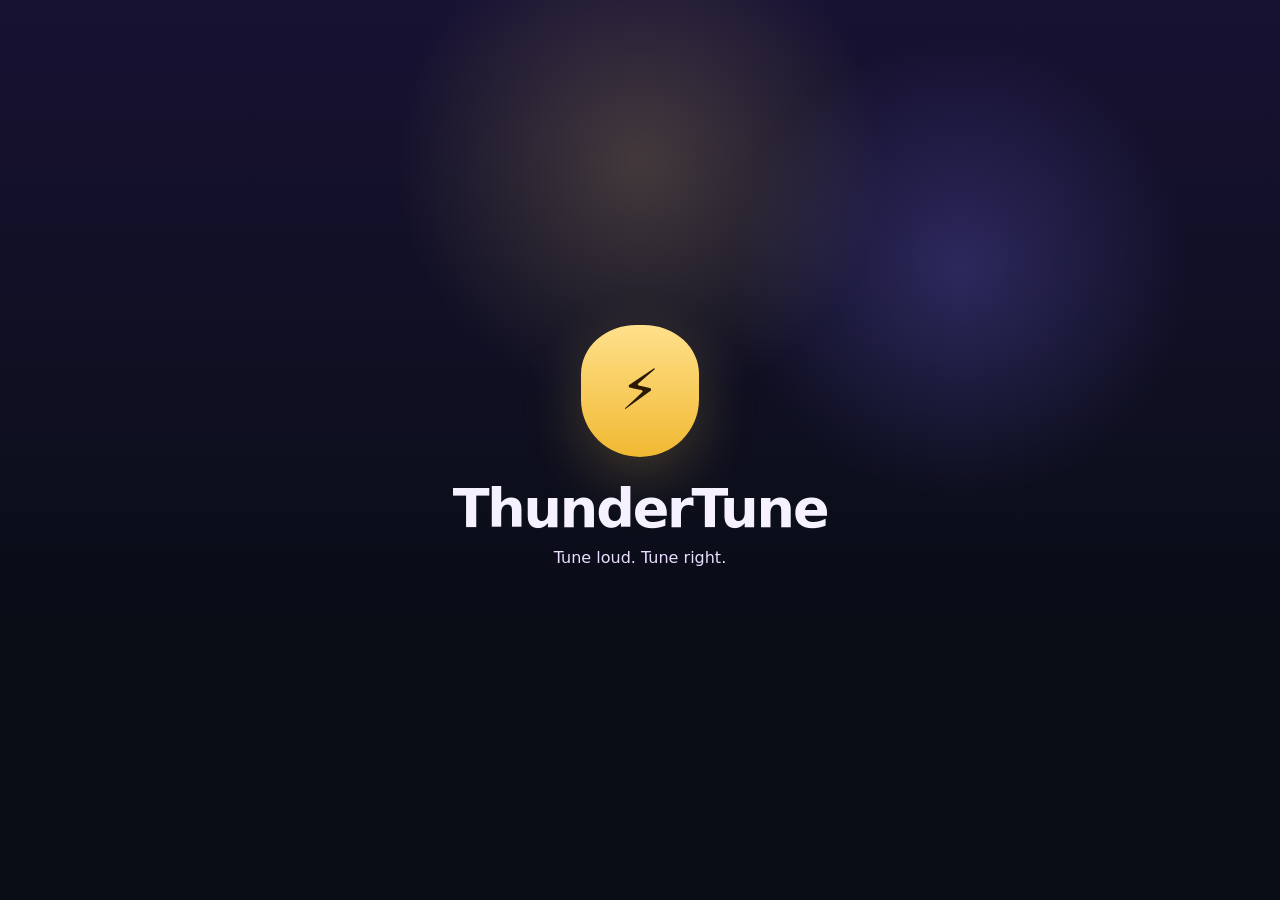
<file: index.html>
<!DOCTYPE html>
<html lang="en">
<head>
  <meta charset="UTF-8" />
  <meta name="viewport" content="width=device-width, initial-scale=1, viewport-fit=cover" />
  <meta name="theme-color" content="#15112d" />
  <meta name="apple-mobile-web-app-capable" content="yes" />
  <meta name="apple-mobile-web-app-status-bar-style" content="black-translucent" />
  <meta name="apple-mobile-web-app-title" content="ThunderTune" />
  <link rel="manifest" href="manifest.json" />
  <link rel="apple-touch-icon" href="icons/icon-192.png" />
  <link rel="icon" href="icons/icon-192.png" />
  <link rel="stylesheet" href="styles.css" />
  <title>ThunderTune</title>
</head>
<body data-theme="thunder">
  <div id="splashView" class="view splash-view">
    <div class="splash-center">
      <div class="pick-mark">
        <div class="pick-bolt">⚡</div>
      </div>
      <h1>ThunderTune</h1>
      <p>Tune loud. Tune right.</p>
    </div>
  </div>

  <div id="homeView" class="view hidden">
    <header class="home-topbar">
      <div class="mini-brand">
        <div class="mini-pick">⚡</div>
        <div>
          <h2>ThunderTune</h2>
          <p>Choose your instrument</p>
        </div>
      </div>
      <button id="homeSettingsBtn" class="icon-button" aria-label="Settings">⚙</button>
    </header>

    <main class="home-main">
      <section class="hero-card">
        <div class="hero-logo">
          <div class="hero-pick"><span>⚡</span></div>
        </div>
        <div class="hero-text">
          <h1>ThunderTune</h1>
          <p>Free alternate tunings, custom presets, and mobile-first tuning.</p>
        </div>
      </section>

      <section class="panel home-panel">
        <div class="section-header">
          <h3>Instruments</h3>
          <span class="helper-inline">Tap one to start tuning</span>
        </div>
        <div id="instrumentGrid" class="instrument-grid"></div>
      </section>

      <section id="homeRecentSection" class="panel home-panel hidden">
        <div class="section-header">
          <h3>Recent Tunings</h3>
          <span class="helper-inline">Quick launch</span>
        </div>
        <div id="homeRecent" class="chip-row"></div>
      </section>
    </main>
  </div>

  <div id="tunerView" class="view hidden">
    <header class="tuner-topbar">
      <div class="topbar-left">
        <button id="backBtn" class="icon-button" aria-label="Back">←</button>
        <div class="screen-title">
          <h2 id="instrumentTitle">Guitar</h2>
          <p id="referenceTitle">A4 = 440.0 Hz</p>
        </div>
      </div>
      <div class="topbar-right">
        <button id="installBtn" class="icon-button hidden" aria-label="Install ThunderTune">⬇</button>
        <button id="tunerSettingsBtn" class="icon-button" aria-label="Settings">⚙</button>
      </div>
    </header>

    <main class="tuner-main">
      <section class="panel control-panel">
        <div class="control-grid">
          <div>
            <label for="tuningSelect">Tuning</label>
            <select id="tuningSelect"></select>
          </div>
          <div>
            <label for="startButton">Microphone</label>
            <button id="startButton" class="primary-button">Start Tuner</button>
          </div>
        </div>

        <div id="recentSection" class="recent-section hidden">
          <div class="section-label">Recent</div>
          <div id="recentTunings" class="chip-row"></div>
        </div>

        <div class="mode-toggle" role="group" aria-label="Tuning mode">
          <button id="autoModeBtn" class="mode-btn active">Auto Detect</button>
          <button id="stringModeBtn" class="mode-btn">Tune by String</button>
        </div>
      </section>

      <section class="panel unified-panel">
        <div class="unified-layout">
          <div class="headstock-panel">
            <div id="headstockBoard" class="headstock-board" role="img" aria-label="Interactive instrument headstock">
              <img id="headstockImage" class="headstock-image" alt="" />
              <svg id="headstockOverlay" class="headstock-overlay" viewBox="0 0 100 100" preserveAspectRatio="none" aria-hidden="true"></svg>
              <div id="headstockButtons" class="headstock-buttons"></div>
            </div>
          </div>

          <div class="tuner-panel">
            <div class="reading-block">
              <div id="note" class="note-display">--</div>
              <div id="frequency" class="frequency-display">0.00 Hz</div>
              <div id="status" class="status">Press Start</div>
              <div id="substatus" class="substatus">Choose a tuning and start the mic.</div>
            </div>

            <div class="meter-wrap">
              <div class="meter-words">
                <span>TUNE UP</span>
                <span>IN TUNE</span>
                <span>TUNE DOWN</span>
              </div>
              <div class="meter">
                <div class="meter-arc"></div>
                <div class="center-line"></div>
                <div id="needle" class="needle"></div>
              </div>
              <div class="cent-scale">
                <span>-50¢</span><span>-25¢</span><span>0¢</span><span>+25¢</span><span>+50¢</span>
              </div>
            </div>

            <div class="selected-box">
              <div class="selected-header">
                <span class="eyebrow">Selected String</span>
                <button id="playReferenceBtn" class="secondary-button">▶ Tone</button>
              </div>
              <div id="selectedStringNote" class="selected-note">--</div>
              <div id="selectedStringFreq" class="selected-freq">0.00 Hz target</div>
              <div id="stringModeHint" class="string-mode-hint">In Tune by String mode, tap a peg to pick the string you want.</div>
            </div>

            <div id="stringChips" class="string-chips"></div>
          </div>
        </div>
      </section>
    </main>
  </div>

  <dialog id="settingsDialog">
    <div class="modal">
      <div class="modal-head">
        <h2>Settings</h2>
        <button class="icon-button" data-close="settingsDialog">✕</button>
      </div>

      <div class="settings-grid">
        <section>
          <h3>Reference Pitch</h3>
          <label for="referenceHz">A4 frequency</label>
          <input id="referenceHz" type="number" min="400" max="480" step="0.1" />
          <div class="button-row">
            <button class="secondary-button preset-hz" data-hz="440">440 Hz</button>
            <button class="secondary-button preset-hz" data-hz="432">432 Hz</button>
          </div>
        </section>

        <section>
          <h3>Appearance</h3>
          <div class="theme-grid">
            <button class="theme-choice" data-theme-choice="light">☀ Light</button>
            <button class="theme-choice" data-theme-choice="dark">🌙 Dark</button>
            <button class="theme-choice" data-theme-choice="thunder">⚡ Thunder</button>
          </div>
        </section>

        <section>
          <h3>Behavior</h3>
          <label class="toggle-row">
            <span>Open last instrument screen on launch</span>
            <input id="autostartToggle" type="checkbox" />
          </label>
          <label class="toggle-row">
            <span>Sound & haptic feedback</span>
            <input id="feedbackToggle" type="checkbox" />
          </label>
        </section>

        <section>
          <h3>Install</h3>
          <button id="installFromSettings" class="secondary-button">Install ThunderTune</button>
          <p class="helper">
            On iPhone/iPad, if the install button does not appear, open ThunderTune in Safari and choose Share → Add to Home Screen.
          </p>
        </section>

        <section>
          <h3>Custom Tunings</h3>
          <button id="manageCustomBtn" class="secondary-button">Manage Custom Tunings</button>
        </section>
      </div>

      <div class="modal-actions">
        <button id="saveSettings" class="primary-button">Save Settings</button>
      </div>
    </div>
  </dialog>

  <dialog id="customDialog">
    <div class="modal">
      <div class="modal-head">
        <h2 id="customDialogTitle">Create Custom Tuning</h2>
        <button class="icon-button" data-close="customDialog">✕</button>
      </div>

      <div class="field-grid custom-head-grid">
        <div>
          <label for="customName">Preset name</label>
          <input id="customName" type="text" placeholder="Example: Iris" />
        </div>
        <div>
          <label for="customInstrument">Instrument</label>
          <select id="customInstrument"></select>
        </div>
      </div>

      <div id="customRows" class="custom-rows"></div>

      <div class="modal-actions split">
        <button id="deleteCustomBtn" class="danger-button hidden">Delete</button>
        <div>
          <button id="cancelCustom" class="secondary-button">Cancel</button>
          <button id="saveCustom" class="primary-button">Save Preset</button>
        </div>
      </div>
    </div>
  </dialog>

  <dialog id="manageDialog">
    <div class="modal">
      <div class="modal-head">
        <h2>Custom Tunings</h2>
        <button class="icon-button" data-close="manageDialog">✕</button>
      </div>
      <div id="customPresetList" class="preset-list"></div>
      <div class="modal-actions">
        <button id="newCustomBtn" class="primary-button">+ New Custom Tuning</button>
      </div>
    </div>
  </dialog>

  <dialog id="inputWarningDialog">
    <div class="modal warning-modal">
      <div class="warning-icon">🎙</div>
      <h2>Position your microphone closer to your instrument</h2>
      <p>ThunderTune is having trouble hearing a clear note. Move your phone closer, reduce background noise, and play one string cleanly.</p>
      <label class="checkbox-row">
        <input id="dontShowSession" type="checkbox" />
        <span>Don’t show again this session</span>
      </label>
      <button id="warningOkBtn" class="primary-button">OK</button>
    </div>
  </dialog>

  <script src="app.js"></script>
</body>
</html>
</file>
<file: styles.css>
:root {
  --bg: #f5f7fb;
  --bg2: #eef2f8;
  --panel: rgba(255,255,255,.84);
  --panel-strong: rgba(255,255,255,.95);
  --text: #131626;
  --muted: #5e6378;
  --border: rgba(20,26,44,.10);
  --accent: #ffcf55;
  --accent2: #6653ff;
  --good: #11b77f;
  --danger: #ff5e5e;
  --input: rgba(255,255,255,.92);
  --shadow: 0 22px 60px rgba(19,22,38,.14);
}
body[data-theme="dark"] {
  --bg: #090d16;
  --bg2: #111726;
  --panel: rgba(19,25,40,.86);
  --panel-strong: rgba(22,29,46,.97);
  --text: #f6f8ff;
  --muted: #a8afc7;
  --border: rgba(255,255,255,.11);
  --accent: #f6c95f;
  --accent2: #7f8dff;
  --good: #31d79a;
  --danger: #ff7c7c;
  --input: rgba(15,21,34,.95);
  --shadow: 0 28px 70px rgba(0,0,0,.35);
}
body[data-theme="thunder"] {
  --bg: #0d0b18;
  --bg2: #17122d;
  --panel: rgba(27,22,50,.84);
  --panel-strong: rgba(34,28,63,.96);
  --text: #f6f1ff;
  --muted: #bbb4d5;
  --border: rgba(255,255,255,.10);
  --accent: #ffd25f;
  --accent2: #7c71ff;
  --good: #34dc9c;
  --danger: #ff8b8b;
  --input: rgba(15,13,29,.95);
  --shadow: 0 28px 70px rgba(1,0,10,.45);
}
* { box-sizing: border-box; }
html { min-height: 100%; background: var(--bg); }
body {
  margin: 0;
  min-height: 100vh;
  min-height: 100svh;
  min-height: 100dvh;
  background:
    radial-gradient(circle at top right, rgba(255,213,106,.08), transparent 30%),
    radial-gradient(circle at top left, rgba(124,113,255,.10), transparent 26%),
    var(--bg);
  color: var(--text);
  font-family: Inter, ui-sans-serif, system-ui, -apple-system, BlinkMacSystemFont, "Segoe UI", sans-serif;
  overflow-x: hidden;
}
button, select, input { font: inherit; }
.hidden { display: none !important; }
.view {
  min-height: 100vh;
  min-height: 100svh;
  min-height: 100dvh;
  padding: max(12px, env(safe-area-inset-top)) 12px calc(12px + env(safe-area-inset-bottom)) 12px;
  display: flex;
  flex-direction: column;
}
.splash-view {
  position: fixed;
  inset: 0;
  z-index: 20;
  justify-content: center;
  align-items: center;
  background:
    radial-gradient(circle at 50% 18%, rgba(255,221,125,.20), transparent 25%),
    radial-gradient(circle at 75% 30%, rgba(124,113,255,.25), transparent 20%),
    linear-gradient(180deg, #181233, #090d16 70%);
  transition: opacity .45s ease, visibility .45s ease;
  padding-bottom: max(20px, env(safe-area-inset-bottom));
}
.splash-view.hidden { opacity: 0; visibility: hidden; }
.splash-center { text-align: center; }
.pick-mark, .hero-pick, .mini-pick {
  display: grid; place-items: center;
  background: linear-gradient(180deg, #ffe08b, #f1b932);
  color: #2a1a03;
  font-weight: 900;
  box-shadow: 0 20px 60px rgba(255,208,90,.22);
}
.pick-mark { width: 118px; height: 132px; border-radius: 58% 58% 62% 62% / 46% 46% 54% 54%; margin: 0 auto 20px; }
.pick-bolt { font-size: 56px; transform: translateY(-2px); }
.splash-center h1 { margin: 0; font-size: clamp(34px, 8vw, 54px); letter-spacing: -.04em; }
.splash-center p { margin: 8px 0 0; color: #e8defd; font-size: 16px; }
.home-topbar, .tuner-topbar {
  display: flex; justify-content: space-between; align-items: center; gap: 10px;
  margin-bottom: 12px;
}
.topbar-left, .topbar-right, .mini-brand { display: flex; align-items: center; gap: 10px; }
.mini-pick { width: 38px; height: 42px; border-radius: 55% 55% 60% 60% / 46% 46% 54% 54%; font-size: 18px; }
.mini-brand h2, .screen-title h2 { margin: 0; font-size: 17px; line-height: 1.1; }
.mini-brand p, .screen-title p { margin: 3px 0 0; color: var(--muted); font-size: 12px; }
.icon-button {
  width: 44px; height: 44px; border-radius: 14px; border: 1px solid var(--border);
  background: color-mix(in srgb, var(--panel-strong) 88%, transparent); color: var(--text);
  cursor: pointer; display: grid; place-items: center; font-size: 19px;
}
.home-main, .tuner-main {
  flex: 1;
  display: flex;
  flex-direction: column;
  gap: 12px;
  min-height: 0;
}
.panel {
  border: 1px solid var(--border);
  background: var(--panel);
  backdrop-filter: blur(16px);
  -webkit-backdrop-filter: blur(16px);
  border-radius: 22px;
  box-shadow: var(--shadow);
}
.hero-card {
  display: grid; grid-template-columns: 76px 1fr; gap: 14px;
  align-items: center; padding: 16px;
  border-radius: 22px; border: 1px solid var(--border);
  background: linear-gradient(135deg, color-mix(in srgb, var(--panel-strong) 88%, transparent), color-mix(in srgb, var(--panel) 82%, transparent));
  box-shadow: var(--shadow);
}
.hero-pick { width: 76px; height: 86px; border-radius: 58% 58% 62% 62% / 46% 46% 54% 54%; font-size: 34px; }
.hero-text h1 { margin: 0; font-size: 28px; letter-spacing: -.04em; }
.hero-text p { margin: 7px 0 0; color: var(--muted); font-size: 14px; line-height: 1.45; }
.home-panel { padding: 14px; }
.section-header { display: flex; justify-content: space-between; align-items: baseline; gap: 8px; margin-bottom: 12px; }
.section-header h3 { margin: 0; font-size: 17px; }
.helper-inline, .helper { color: var(--muted); font-size: 12px; line-height: 1.45; }
.instrument-grid {
  display: grid; grid-template-columns: repeat(auto-fit, minmax(135px, 1fr)); gap: 10px;
}
.instrument-card {
  border: 1px solid var(--border); background: var(--panel-strong); color: var(--text);
  border-radius: 18px; padding: 14px 12px; min-height: 88px;
  text-align: left; display: flex; flex-direction: column; justify-content: center; gap: 6px; cursor: pointer;
}
.instrument-card .emoji { font-size: 22px; }
.instrument-card strong { font-size: 15px; }
.instrument-card span { color: var(--muted); font-size: 12px; }
.chip-row, .string-chips { display: flex; gap: 8px; overflow-x: auto; scrollbar-width: none; }
.chip-row::-webkit-scrollbar, .string-chips::-webkit-scrollbar { display: none; }
.recent-chip, .string-chip {
  flex: 0 0 auto; border: 1px solid var(--border); background: var(--panel-strong); color: var(--text);
  border-radius: 999px; padding: 8px 11px; font-weight: 750; font-size: 12px;
}
.string-chip.active { background: var(--accent2); color: white; }
.control-panel { padding: 12px; }
.control-grid { display: grid; grid-template-columns: 1fr 140px; gap: 10px; }
label, .section-label, .eyebrow {
  display: block; color: var(--muted); font-size: 11px; text-transform: uppercase;
  letter-spacing: .08em; font-weight: 800; margin-bottom: 6px;
}
select, input[type="text"], input[type="number"] {
  width: 100%; min-height: 44px; padding: 10px 12px; border-radius: 12px;
  border: 1px solid var(--border); background: var(--input); color: var(--text); outline: none;
}
select:focus, input:focus { border-color: var(--accent2); box-shadow: 0 0 0 3px color-mix(in srgb, var(--accent2) 20%, transparent); }
.primary-button, .secondary-button, .danger-button {
  min-height: 44px; border-radius: 12px; border: 0; font-weight: 850; cursor: pointer; padding: 10px 14px;
}
.primary-button { background: linear-gradient(135deg, var(--accent), #ffd56a); color: #211604; }
.secondary-button { background: var(--panel-strong); color: var(--text); border: 1px solid var(--border); }
.danger-button {
  background: color-mix(in srgb, var(--danger) 16%, transparent); color: var(--danger);
  border: 1px solid color-mix(in srgb, var(--danger) 30%, transparent);
}
.mode-toggle {
  display: grid; grid-template-columns: 1fr 1fr; gap: 4px; padding: 4px;
  border-radius: 14px; background: color-mix(in srgb, var(--panel-strong) 75%, transparent); margin-top: 12px;
}
.mode-btn { min-height: 40px; border: 0; border-radius: 11px; background: transparent; color: var(--muted); font-weight: 800; }
.mode-btn.active { background: var(--accent2); color: white; box-shadow: 0 6px 18px color-mix(in srgb, var(--accent2) 28%, transparent); }
.recent-section { margin-top: 10px; }
.unified-panel {
  flex: 1;
  min-height: 0;
  padding: 12px;
  overflow: hidden;
}
.unified-layout {
  height: 100%;
  display: grid;
  grid-template-columns: minmax(170px, 42%) 1fr;
  gap: 12px;
  min-height: 0;
}
.headstock-panel, .tuner-panel { min-height: 0; }
.headstock-panel {
  background: color-mix(in srgb, var(--panel-strong) 78%, transparent);
  border: 1px solid var(--border);
  border-radius: 18px;
  padding: 8px;
  display: flex;
  align-items: center;
  justify-content: center;
  min-width: 0;
}
.headstock-board {
  position: relative;
  width: 100%;
  max-height: 100%;
  border-radius: 16px;
  overflow: hidden;
  background: radial-gradient(circle at 50% 20%, rgba(255,255,255,.08), transparent 32%), linear-gradient(180deg, rgba(255,255,255,.04), rgba(255,255,255,.015));
}
.headstock-image {
  display: block;
  width: 100%;
  height: 100%;
  object-fit: contain;
  object-position: center;
  user-select: none;
  pointer-events: none;
}
.headstock-image.bass-horizontal { object-fit: contain; }
.headstock-overlay,
.headstock-buttons {
  position: absolute;
  inset: 0;
}
.headstock-overlay { z-index: 1; overflow: visible; }
.headstock-buttons { z-index: 2; }
.headstock-link {
  stroke: rgba(193,203,219,.78);
  stroke-width: 2.3;
}
.headstock-link.active { stroke: var(--accent); stroke-width: 3; }
.peg-dot {
  fill: rgba(236,240,248,.22);
  stroke: rgba(255,255,255,.62);
  stroke-width: 1.4;
}
.peg-dot.active {
  fill: color-mix(in srgb, var(--accent2) 85%, transparent);
  stroke: #e2deff;
  stroke-width: 2.4;
}
.note-bubble {
  position: absolute;
  transform: translate(-50%, -50%);
  border-radius: 999px;
  border: 1px solid rgba(255,255,255,.10);
  background: rgba(48, 52, 69, 0.96);
  color: #f7f9ff;
  display: flex;
  align-items: center;
  justify-content: center;
  font-weight: 900;
  letter-spacing: -.02em;
  box-shadow: 0 12px 24px rgba(0,0,0,.24);
  cursor: pointer;
  user-select: none;
}
body[data-theme="light"] .note-bubble {
  background: rgba(47, 52, 68, 0.92);
  color: #ffffff;
}
.note-bubble.active {
  background: var(--accent2);
  color: white;
  border-color: rgba(255,255,255,.35);
  box-shadow: 0 0 0 3px color-mix(in srgb, var(--accent2) 22%, transparent), 0 12px 24px rgba(0,0,0,.24);
}
.note-bubble.compact { font-size: 12px; }
.note-bubble.tiny { font-size: 11px; }
.tuner-panel {
  display: grid;
  grid-template-rows: auto auto auto minmax(0, auto);
  gap: 10px;
  min-height: 0;
}
.reading-block { text-align: center; }
.note-display { font-size: clamp(62px, 16vw, 108px); line-height: .94; font-weight: 950; letter-spacing: -.06em; }
.frequency-display { margin-top: 4px; font-size: 18px; color: var(--muted); }
.status { margin-top: 10px; min-height: 30px; font-size: 24px; font-weight: 900; }
.substatus { min-height: 20px; color: var(--muted); font-size: 12px; }
.meter-words, .cent-scale { display: flex; justify-content: space-between; align-items: center; color: var(--muted); font-size: 11px; font-weight: 700; }
.meter {
  position: relative; height: 118px; margin-top: 8px; border: 1px solid var(--border); border-radius: 18px; overflow: hidden;
  background: linear-gradient(90deg, color-mix(in srgb, var(--danger) 9%, transparent), transparent 36%, color-mix(in srgb, var(--good) 12%, transparent) 50%, transparent 64%, color-mix(in srgb, var(--danger) 9%, transparent));
}
.meter-arc { position: absolute; left: 4%; width: 92%; height: 138px; top: 30px; border: 2px solid var(--border); border-radius: 50%; }
.center-line {
  position: absolute; left: 50%; top: 12px; bottom: 12px; width: 3px; transform: translateX(-50%);
  background: var(--good); border-radius: 99px; box-shadow: 0 0 14px color-mix(in srgb, var(--good) 70%, transparent);
}
.needle {
  position: absolute; left: 50%; bottom: 12px; width: 4px; height: 86px;
  transform: translateX(-50%) rotate(0deg); transform-origin: bottom center;
  border-radius: 99px; transition: transform .09s linear; background: linear-gradient(to top, var(--accent), #fff0ae);
}
.cent-scale { margin-top: 7px; }
.selected-box {
  border: 1px solid var(--border);
  background: color-mix(in srgb, var(--panel-strong) 80%, transparent);
  border-radius: 16px; padding: 10px;
}
.selected-header { display: flex; justify-content: space-between; align-items: center; gap: 8px; }
.selected-note { font-size: 44px; line-height: .95; font-weight: 950; margin-top: 4px; }
.selected-freq { color: var(--muted); font-size: 13px; margin-top: 2px; }
.string-mode-hint { color: var(--muted); font-size: 12px; line-height: 1.4; margin-top: 8px; }
.string-chips { align-self: end; padding-bottom: 2px; }
dialog { width: min(94vw, 650px); max-height: 90vh; overflow: auto; border-radius: 22px; border: 1px solid var(--border); background: var(--bg2); color: var(--text); box-shadow: var(--shadow); padding: 0; }
dialog::backdrop { background: rgba(0,0,0,.68); backdrop-filter: blur(3px); }
.modal { padding: 18px; }
.modal-head { display: flex; justify-content: space-between; align-items: center; gap: 10px; margin-bottom: 14px; }
.modal h2 { margin: 0; font-size: 24px; }
.modal h3 { margin: 0 0 10px; font-size: 15px; }
.settings-grid { display: grid; gap: 12px; }
.settings-grid section { padding: 14px; border-radius: 16px; background: var(--panel); border: 1px solid var(--border); }
.button-row { display: flex; gap: 8px; margin-top: 8px; }
.theme-grid { display: grid; grid-template-columns: repeat(3,1fr); gap: 8px; }
.theme-choice { border: 1px solid var(--border); background: var(--panel-strong); color: var(--text); min-height: 52px; border-radius: 12px; font-weight: 800; }
.theme-choice.selected { outline: 3px solid color-mix(in srgb, var(--accent2) 40%, transparent); border-color: var(--accent2); }
.toggle-row, .checkbox-row {
  display: flex; justify-content: space-between; align-items: center; gap: 10px; padding: 10px 0; margin: 0;
  text-transform: none; letter-spacing: 0; color: var(--text); font-size: 14px;
}
.toggle-row input, .checkbox-row input { width: 22px; height: 22px; accent-color: var(--accent2); }
.field-grid { display: grid; grid-template-columns: 1fr 1fr; gap: 10px; }
.custom-rows { display: grid; gap: 9px; margin-top: 14px; }
.custom-row { display: grid; grid-template-columns: 64px 1fr 110px; gap: 8px; align-items: end; padding: 10px; background: var(--panel); border: 1px solid var(--border); border-radius: 14px; }
.custom-index { align-self: center; font-weight: 900; color: var(--accent); }
.modal-actions { display: flex; justify-content: flex-end; gap: 8px; margin-top: 14px; }
.modal-actions.split { justify-content: space-between; }
.modal-actions.split > div { display: flex; gap: 8px; }
.preset-list { display: grid; gap: 8px; }
.preset-item { display: flex; justify-content: space-between; align-items: center; gap: 10px; padding: 12px; border-radius: 14px; background: var(--panel); border: 1px solid var(--border); }
.preset-item small { display: block; color: var(--muted); margin-top: 2px; }
.preset-actions { display: flex; gap: 6px; }
.warning-modal { text-align: center; }
.warning-icon { font-size: 48px; margin-bottom: 6px; }

@media (max-width: 760px) {
  .control-grid { grid-template-columns: 1fr 128px; }
  .unified-layout { grid-template-columns: 44% 56%; }
  .meter { height: 104px; }
  .meter-arc { height: 122px; top: 28px; }
  .needle { height: 76px; }
  .selected-note { font-size: 40px; }
  .field-grid, .custom-head-grid { grid-template-columns: 1fr; }
  .custom-row { grid-template-columns: 54px 1fr; }
  .custom-row .freq-wrap { grid-column: 2; }
}
@media (max-width: 560px) {
  .view { padding-left: 10px; padding-right: 10px; }
  .control-grid { grid-template-columns: 1fr 118px; }
  .unified-panel { padding: 10px; }
  .unified-layout { gap: 8px; }
  .headstock-panel { padding: 6px; }
  .note-display { font-size: 56px; }
  .frequency-display { font-size: 16px; }
  .status { font-size: 20px; }
  .substatus, .string-mode-hint, .selected-freq { font-size: 11px; }
  .meter { height: 96px; }
  .meter-arc { height: 112px; top: 28px; }
  .needle { height: 68px; }
  .selected-note { font-size: 34px; }
}
@media (max-width: 420px) {
  .hero-card { grid-template-columns: 62px 1fr; }
  .hero-pick { width: 62px; height: 70px; font-size: 30px; }
  .hero-text h1 { font-size: 24px; }
  .instrument-grid { grid-template-columns: repeat(2, minmax(0,1fr)); }
}
@media (orientation: landscape) {
  .home-main { display: grid; grid-template-columns: 1.1fr 1fr; align-content: start; }
  .hero-card { margin-bottom: 0; align-self: stretch; }
  .home-panel { margin-bottom: 0; }
  .unified-layout { grid-template-columns: 34% 66%; }
  .control-grid { grid-template-columns: 1fr 136px; }
  .tuner-panel { display: grid; grid-template-columns: 1fr 1fr; grid-template-rows: auto auto 1fr; align-items: start; }
  .reading-block { grid-column: 1; }
  .meter-wrap { grid-column: 2; }
  .selected-box { grid-column: 1; }
  .string-chips { grid-column: 2; align-self: end; flex-wrap: wrap; overflow-x: visible; }
}
</file>
